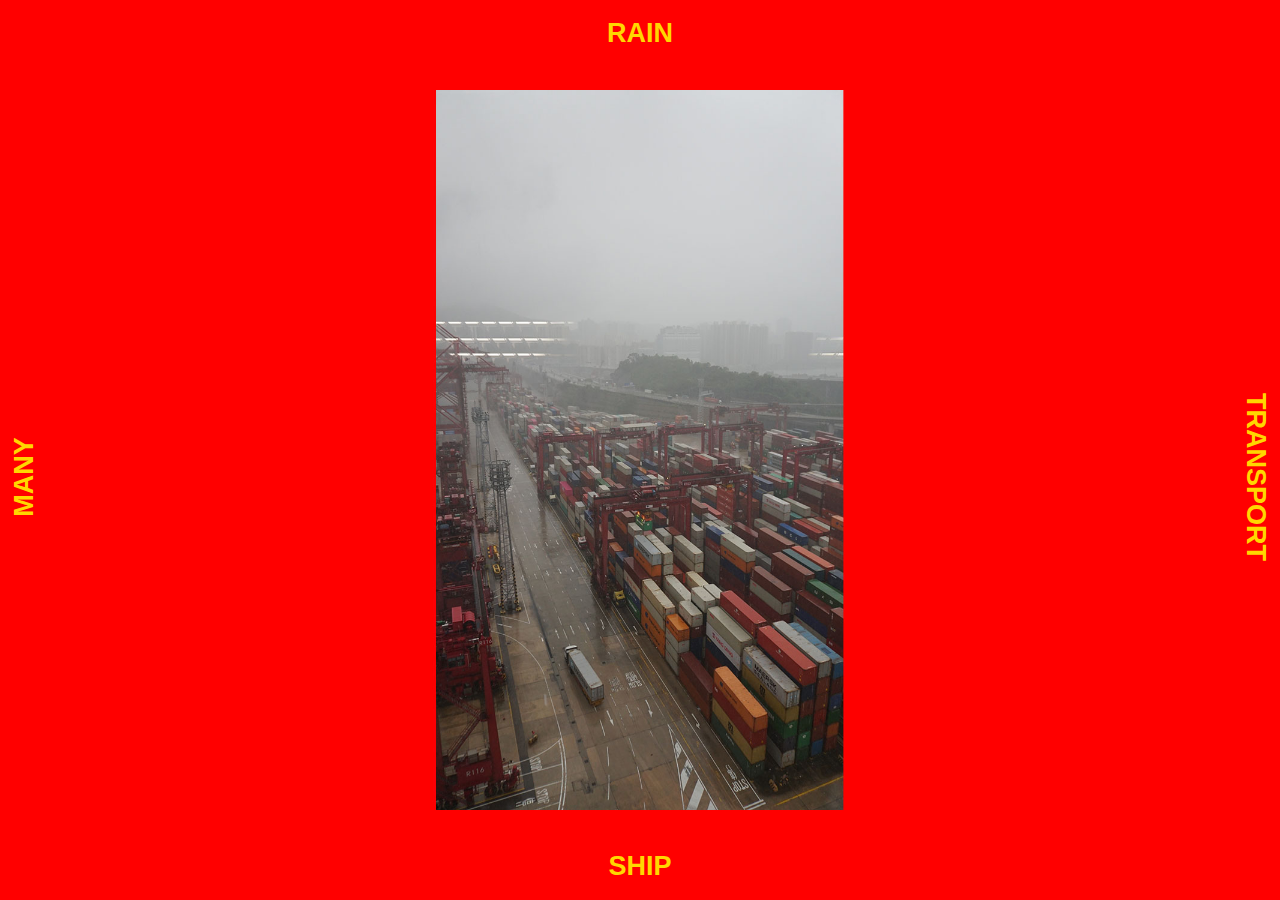
<file: public/index.html>
<!DOCTYPE html>
<html>

  <head>

    <meta charset="UTF-8">
    <meta name="viewport" content="width=device-width, initial-scale=1">

    <title> C H I C </title>

    <link rel="shortcut icon" type="image/png" href="./favicon.png"/>

    <link rel="stylesheet" href="./css/style.css">

  </head>


  <body>
    <div class="body">

      <div id="t_up"    class="animClick text unselectable ver">        <a> - </a></div>
      <div id="t_right" class="animClick text unselectable hor right">  <a> - </a></div>
      <div id="t_down"  class="animClick text unselectable ver shifter"><a> - </a></div>
      <div id="t_left"  class="animClick text unselectable hor left">   <a> - </a></div>

      <div id="d_main"  class="photo"> <img class="img_photo" id="i_main"/>  <div class="waiting"><img class="waiting" src="./img/hg.png"/></div></div>
      <div id="d_up"    class="photo"> <img class="img_photo" id="i_up"/>    <div class="waiting"><img class="waiting" src="./img/hg.png"/></div></div>
      <div id="d_right" class="photo"> <img class="img_photo" id="i_right"/> <div class="waiting"><img class="waiting" src="./img/hg.png"/></div></div>
      <div id="d_down"  class="photo"> <img class="img_photo" id="i_down"/>  <div class="waiting"><img class="waiting" src="./img/hg.png"/></div></div>
      <div id="d_left"  class="photo"> <img class="img_photo" id="i_left"/>  <div class="waiting"><img class="waiting" src="./img/hg.png"/></div></div>

    </div>
  </body>

  <script type="text/javascript" src="./js/lib/jquery.js">       </script>
  <script type="text/javascript" src="./js/vh_fix_fucking_safari.js">       </script>
  <script type="text/javascript" src="./js/ratioControl.js">     </script>

  <script type="text/javascript" src="./js/Utility.js">          </script>
  <script type="text/javascript" src="./js/DATA_INPUT.js">             </script>
  <script type="text/javascript" src="./js/Data.js">             </script>

  <script type="text/javascript" src="./js/swipe_function.js">   </script>
  <script type="text/javascript" src="./js/image_function.js">   </script>
  <script type="text/javascript" src="./js/App.js">              </script>


</html>
</file>
<file: public/css/style.css>
html,
body {
  margin: 0;
  border-style: none;
  height: 100%;
  width: 100%;
  overflow: hidden;
  background-color: red;
}
div.body {
  margin: 0;
  position: relative;
  border-style: none;
  height: 100%;
  width: 100%;
  overflow: hidden;
}
.animClick {
  transition: 0.8s;
  cursor: pointer;
}
/* .shifter{

}
.shifter:active{
  top: -90vh;
} */
.animClick:active {
  color: rgb(0, 0, 0, 0.1);
  font-size: 200%;
  transition: 0s;
}
a {
  -webkit-tap-highlight-color: rgba(0, 0, 0, 0);
}
.unselectable {
  -webkit-tap-highlight-color: rgba(0, 0, 0, 0);

  -webkit-touch-callout: none;
  -webkit-user-select: none;
  -khtml-user-select: none;
  -moz-user-select: none;
  -ms-user-select: none;
  user-select: none;
}

.photo {
  width: 80vw;
  height: 88vh;
  position: absolute;
  /* background-color: rgb(100, 100, 100, 0.1); */
  top: 50%;
  left: 50%;
  transform: translate(-50%, -50%);

  display: flex;
  justify-content: center;
  align-items: center;

  transition: 0.5s;
  transition-timing-function: ease;
}
div.waiting {
  top: 50%;
  left: 50%;
  transform: translate(-50%, -50%);
  position: fixed;
  width: 20vh;
  height: 30vh;
  /* border-style: solid;
  border-width: 4px; */
  z-index: -10;
}
img.waiting {
  top: 50%;
  left: 50%;
  transform: translate(-50%, -50%);
  position: fixed;
  width: 60px;
}
.img_photo {
  width: 0%;
  height: 0%;
}

#d_main {
}
#d_left {
  top: 50%;
  left: 150%;
}
#d_right {
  top: 50%;
  left: -50%;
}
#d_up {
  top: 150%;
  left: 50%;
}
#d_down {
  top: -50%;
  left: 50%;
}

/* #main img:hover {
  width: 150%;
  left: -25%;
  top: 0%;
} */

.text {
  color: gold;
  text-align: center;
  font-style: normal;
  font-weight: bold;
  font-family: sans-serif;
  position: absolute;
  overflow: visible;
  font-size: 3vh;
  /* background-color: rgb(100, 100, 100, 0.3); */

  /* border-style: dashed;
  border-color: rgb(180, 180, 180);
  border-width: 0.5px; */
  pointer-events: none;
}
.text a {
  pointer-events: auto;
}
.ver a {
  position: relative;
  padding-bottom: 18px;
  padding-top: 18px;
  padding-left: 18px;
  padding-right: 18px;
}
.hor a {
  position: relative;
  top: 1vh;
}

#t_up {
  display: flex;
  flex-direction: column;
  align-items: center;
  justify-content: flex-start;
  height: 100%;
  width: 100%;
}

#t_right {
  width: 100%;
  height: 6vh;
  position: absolute;
  transform: rotate(90deg);
  left: calc(50vw - 3vh);
  top: 50vh;
}
#t_down {
  display: flex;
  flex-direction: column;
  align-items: center;
  justify-content: flex-end;
  height: 100%;
  width: 100%;
}
#t_left {
  width: 100%;
  height: 6vh;
  position: absolute;
  transform: rotate(-90deg);
  left: calc(-50vw + 3vh);
  top: 50vh;
}

.banner {
  width: 100%;
  height: 100%;
  background-color: red;
  position: fixed;
  left: 0px;
  top: 0px;
  color: gold;
  display: flex;
  justify-content: center;
  align-items: center;

  font-style: normal;
  font-weight: bold;
  font-family: sans-serif;
  font-size: 3vh;
}

#d_main {
  pointer-events: none;
}
</file>
